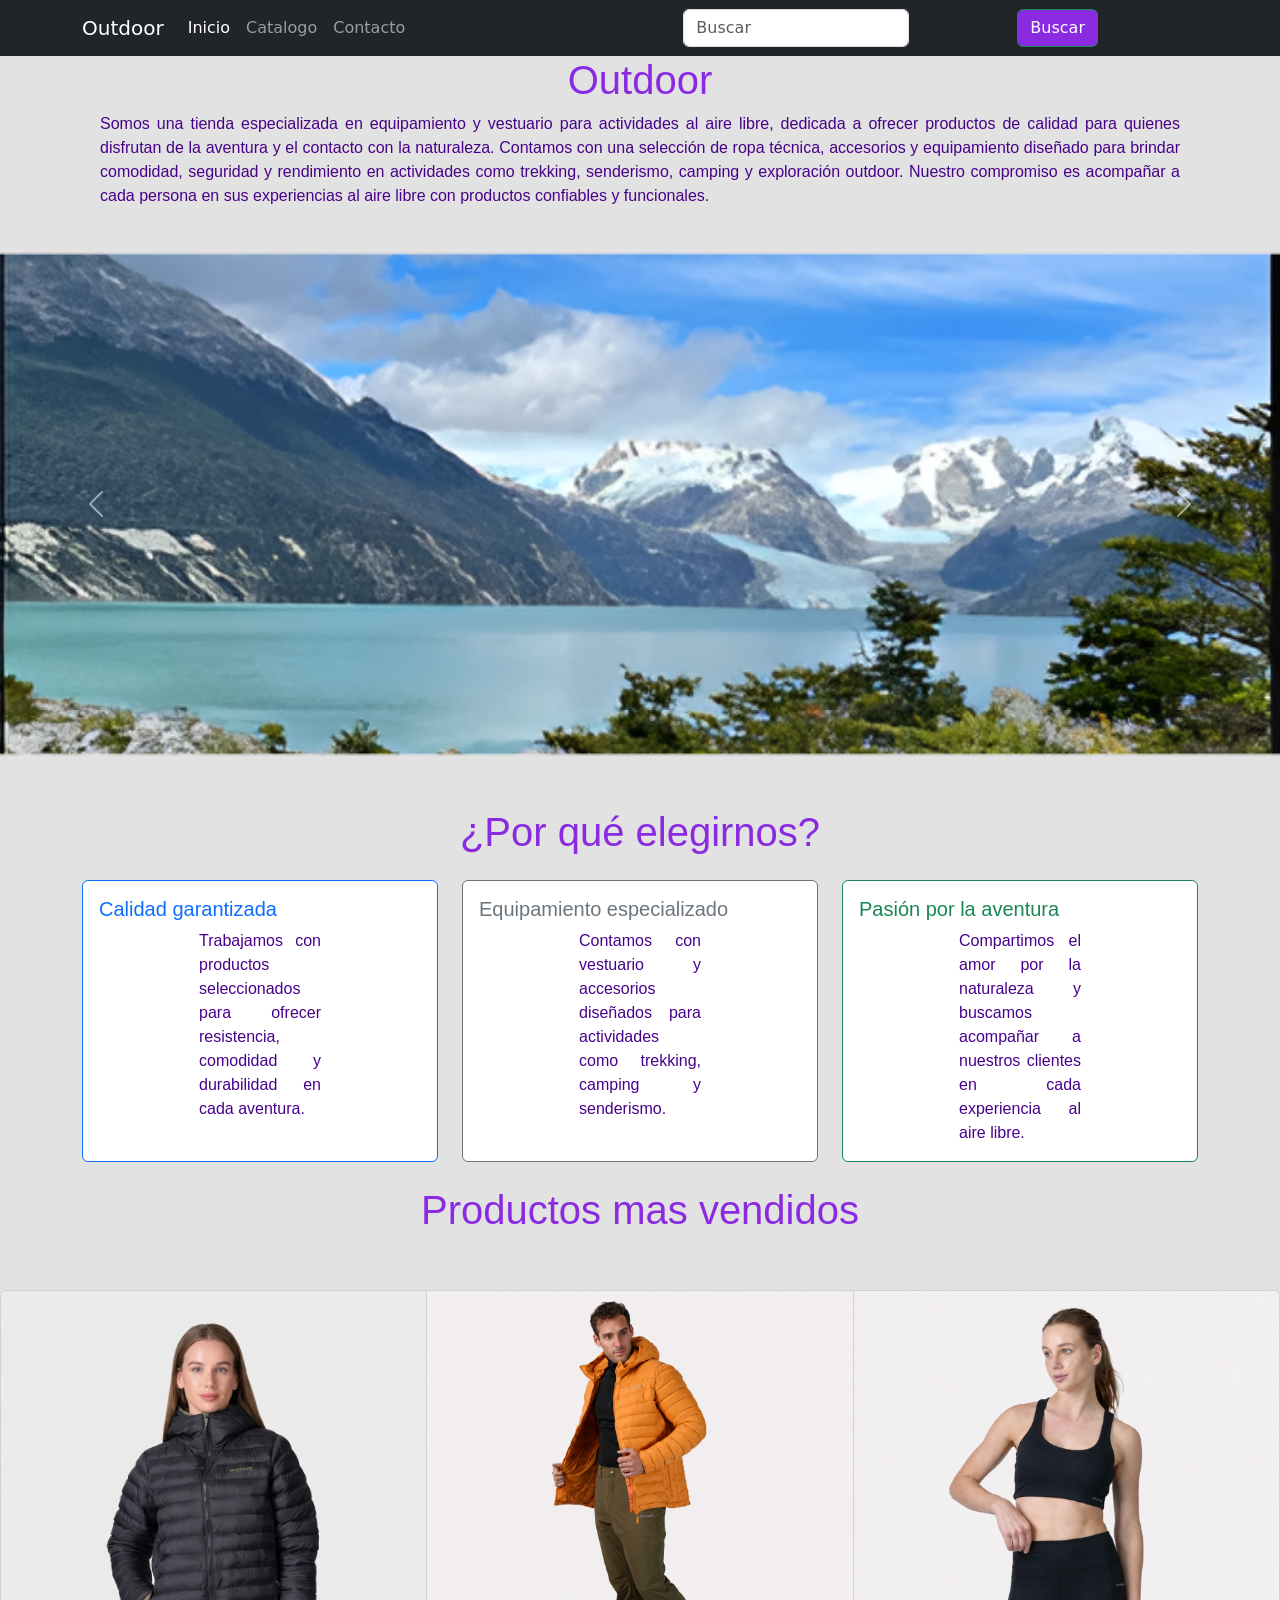
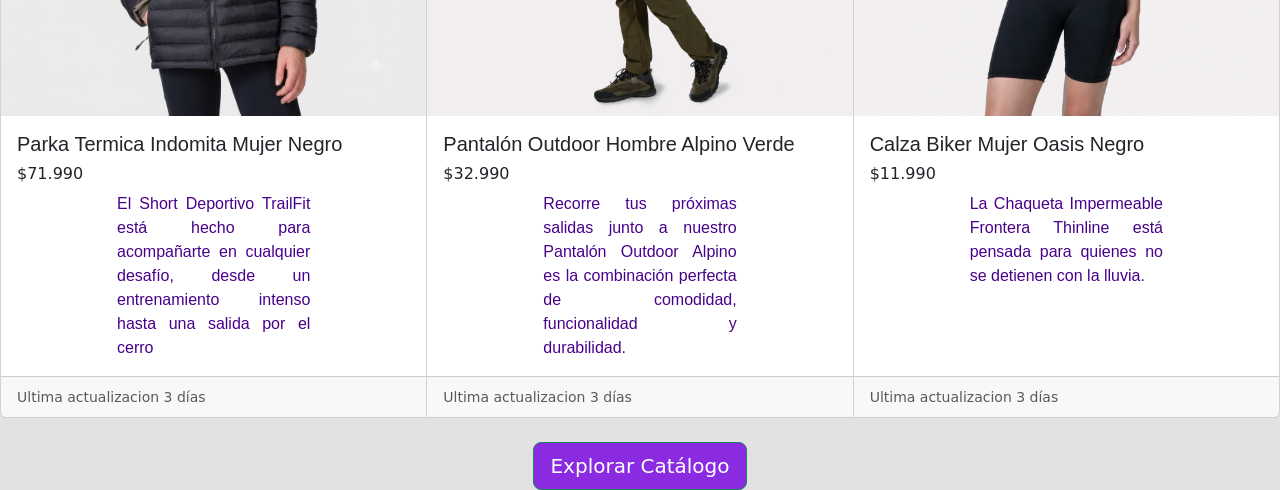
<file: index.html>
<!DOCTYPE html>
<html lang="en">
<head>
    <meta charset="UTF-8">
    <meta name="viewport" content="width=device-width, initial-scale=1.0">
    <title>Inicio</title>
    <link href="https://cdn.jsdelivr.net/npm/bootstrap@5.3.8/dist/css/bootstrap.min.css" rel="stylesheet" integrity="sha384-sRIl4kxILFvY47J16cr9ZwB07vP4J8+LH7qKQnuqkuIAvNWLzeN8tE5YBujZqJLB" crossorigin="anonymous">
    <link rel="stylesheet" href="index.css">
</head>
<body>
    <header>
        <nav class="navbar navbar-expand-lg navbar-dark bg-dark">
            <div class="container">
                <a class="navbar-brand" href="inicio.html">Outdoor </a>
                <button class="navbar-toggler" type="button" data-bs-toggle="collapse" data-bs-target="#menu">
                    <span class="navbar-toggler-icon"></span>
                </button>
                <div class="collapse navbar-collapse" id="menu">
                    <ul class="navbar-nav">
                        <li class="nav-item">
                            <a class="nav-link active" href="index.html">Inicio</a>
                        </li>
                        <li class="nav-item">
                            <a class="nav-link" href="catalogo.html">Catalogo</a>
                        </li>
                        <li class="nav-item">
                            <a class="nav-link" href="contacto.html">Contacto</a>
                        </li>
                    </ul>
                    <form class="d-flex ms-auto">
                        <input class="form-control me-2" type="search" placeholder="Buscar">
                        <button class="btn btn-success">Buscar</button>
                    </form>
                </div>
            </div>
        </nav>
    </header>
    <main>
        <h1>Outdoor</h1>
        <p>
            Somos una tienda especializada en equipamiento y vestuario para actividades al aire libre, dedicada a ofrecer productos de calidad para quienes 
            disfrutan de la aventura y el contacto con la naturaleza. Contamos con una selección de ropa técnica, accesorios y equipamiento diseñado para brindar 
            comodidad, seguridad y rendimiento en actividades como trekking, senderismo, camping y exploración outdoor. Nuestro compromiso es acompañar a cada persona 
            en sus experiencias al aire libre con productos confiables y funcionales.
        </p>
            <div id="carouselExampleAutoplaying" class="carousel slide" data-bs-ride="carousel">
                <div class="carousel-inner">
                    <div class="carousel-item active">
                        <img src="img-.png" class="d-block w-100" alt="...">
                </div>
                    <div class="carousel-item">
                        <img src="img--.png" class="d-block w-100" alt="...">
                    </div>
                        <div class="carousel-item">
                            <img src="img---.png" class="d-block w-100" alt="...">
                        </div>
                </div>
                    <button class="carousel-control-prev" type="button" data-bs-target="#carouselExampleAutoplaying" data-bs-slide="prev">
                        <span class="carousel-control-prev-icon" aria-hidden="true"></span>
                        <span class="visually-hidden">Previous</span>
                    </button>
                        <button class="carousel-control-next" type="button" data-bs-target="#carouselExampleAutoplaying" data-bs-slide="next">
                        <span class="carousel-control-next-icon" aria-hidden="true"></span>
                        <span class="visually-hidden">Next</span>
                    </button>
            </div>
            <br>
            <h1 class="text-center mb-4">¿Por qué elegirnos?</h1>

<div class="container">
    <div class="row justify-content-center g-4">
        <div class="col-md-4">
            <div class="card border-primary h-100">
                <div class="card-body text-primary">
                    <h5 class="card-title">Calidad garantizada</h5>
                    <p class="card-text">
                        Trabajamos con productos seleccionados para ofrecer resistencia, comodidad y durabilidad en cada aventura.
                    </p>
                </div>
            </div>
        </div>
        <div class="col-md-4">
            <div class="card border-secondary h-100">
                <div class="card-body text-secondary">
                    <h5 class="card-title">Equipamiento especializado</h5>
                    <p class="card-text">
                        Contamos con vestuario y accesorios diseñados para actividades como trekking, camping y senderismo.
                    </p>
                </div>
            </div>
        </div>
        <div class="col-md-4">
            <div class="card border-success h-100">
                <div class="card-body text-success">
                    <h5 class="card-title">Pasión por la aventura</h5>
                    <p class="card-text">
                        Compartimos el amor por la naturaleza y buscamos acompañar a nuestros clientes en cada experiencia al aire libre.
                    </p>
                </div>
            </div>
        </div>
    </div>
</div>
<br>
<h1>Productos mas vendidos</h1>
<br>
<br>
           <section>
        <div class="card-group">
            <div class="card">
              <img src="m3.jpg" class="card-img-top" alt="...">
              <div class="card-body">
                <h5 class="card-title">Parka Termica Indomita Mujer Negro</h5>
                <h6>$71.990</h6>
                <p class="card-text">El Short Deportivo TrailFit está hecho para acompañarte en cualquier desafío, desde un entrenamiento intenso hasta una salida por el cerro</p>
            </div>
              <div class="card-footer">
                <small class="text-body-secondary">Ultima actualizacion 3 días</small>
              </div>
            </div>
            <div class="card">
              <img src="h5.png" class="card-img-top" alt="...">
              <div class="card-body">
                <h5 class="card-title">Pantalón Outdoor Hombre Alpino Verde</h5>
                <h6>$32.990</h6>
                <p class="card-text">Recorre tus próximas salidas junto a nuestro Pantalón Outdoor Alpino es la combinación perfecta de comodidad, funcionalidad y durabilidad.</p>
              </div>
              <div class="card-footer">
                <small class="text-body-secondary">Ultima actualizacion 3 días</small>
              </div>
            </div>
            <div class="card">
              <img src="m5.png" class="card-img-top" alt="...">
              <div class="card-body">
                <h5 class="card-title">Calza Biker Mujer Oasis Negro</h5>
                <h6>$11.990</h6>
                <p class="card-text">La Chaqueta Impermeable Frontera Thinline está pensada para quienes no se detienen con la lluvia.</p>
              </div>
              <div class="card-footer">
                <small class="text-body-secondary">Ultima actualizacion 3 días</small>
              </div>
            </div>
          </div>
          <div class="text-center mt-4">
    <a href="catalogo.html" class="btn btn-success btn-lg">Explorar Catálogo</a>
</div>
    </main>
    <script src="https://cdn.jsdelivr.net/npm/bootstrap@5.3.8/dist/js/bootstrap.bundle.min.js"></script>
</body>
</html>
</file>
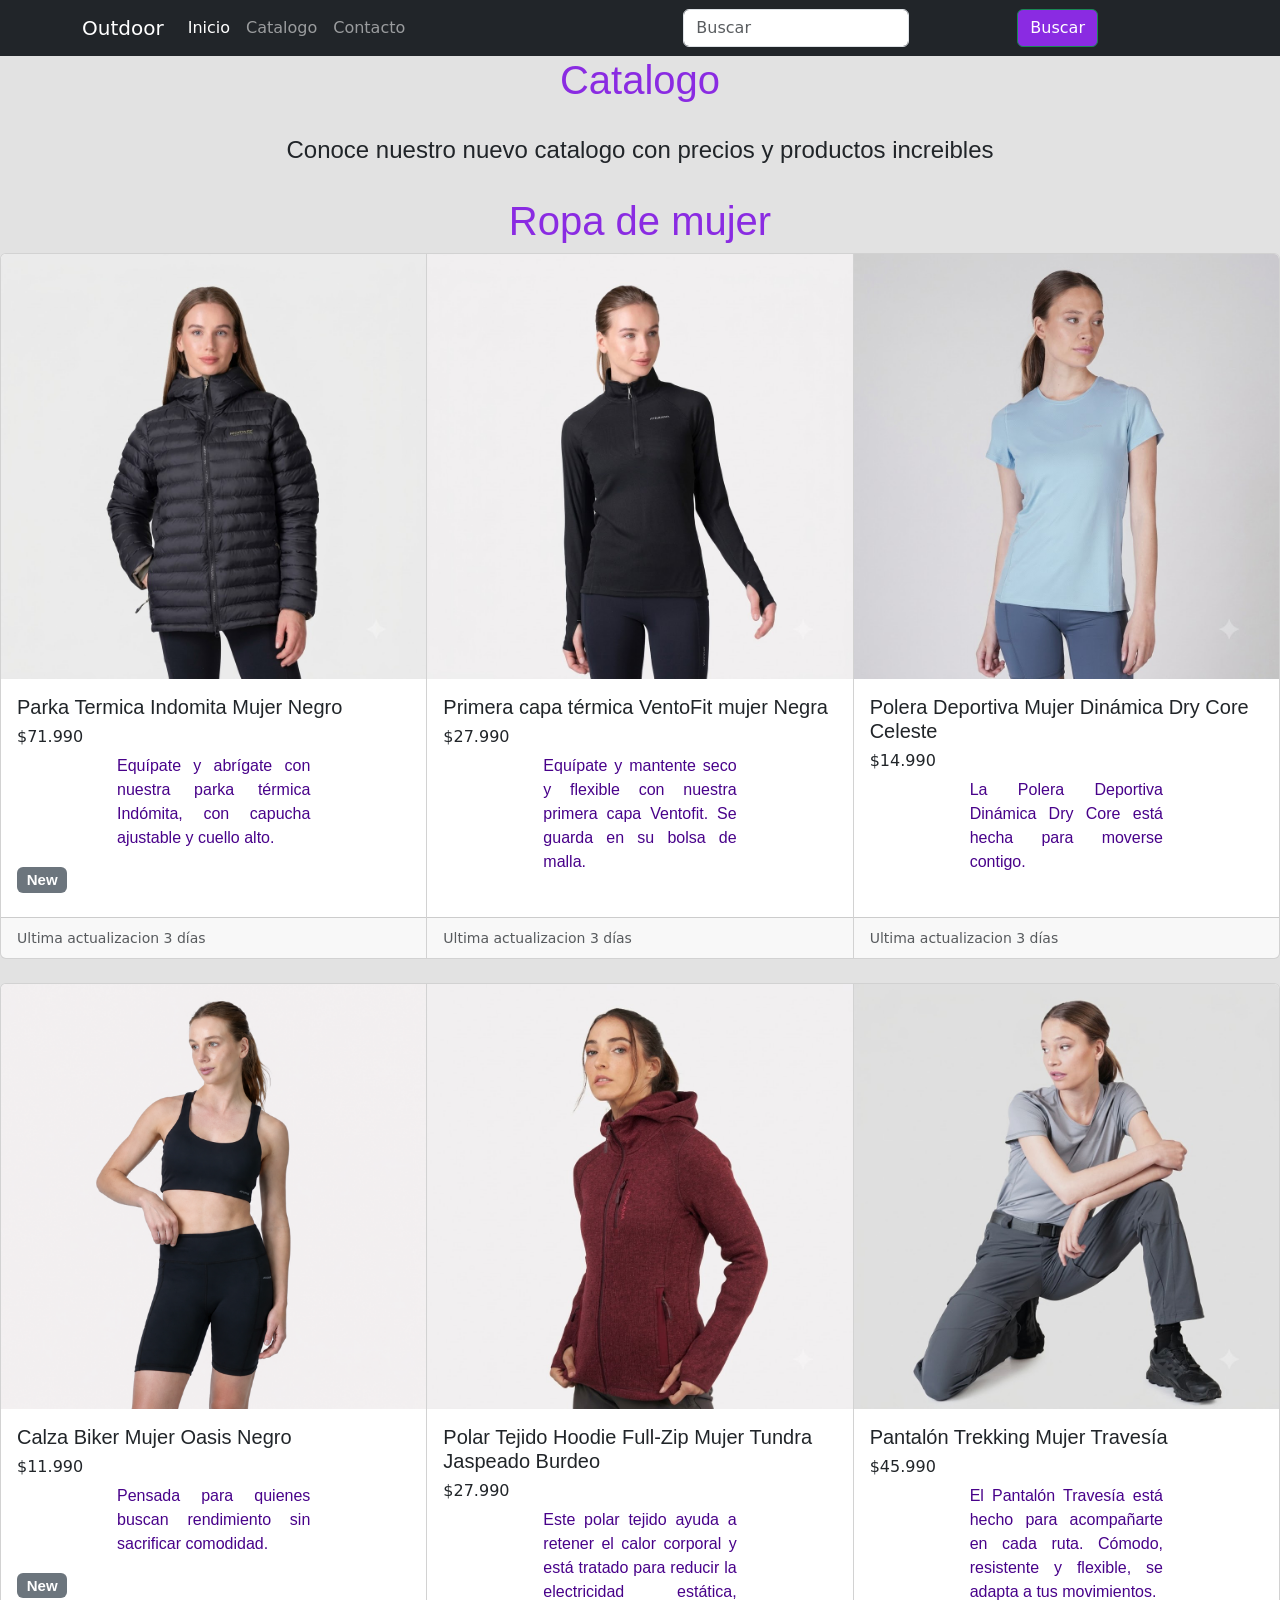
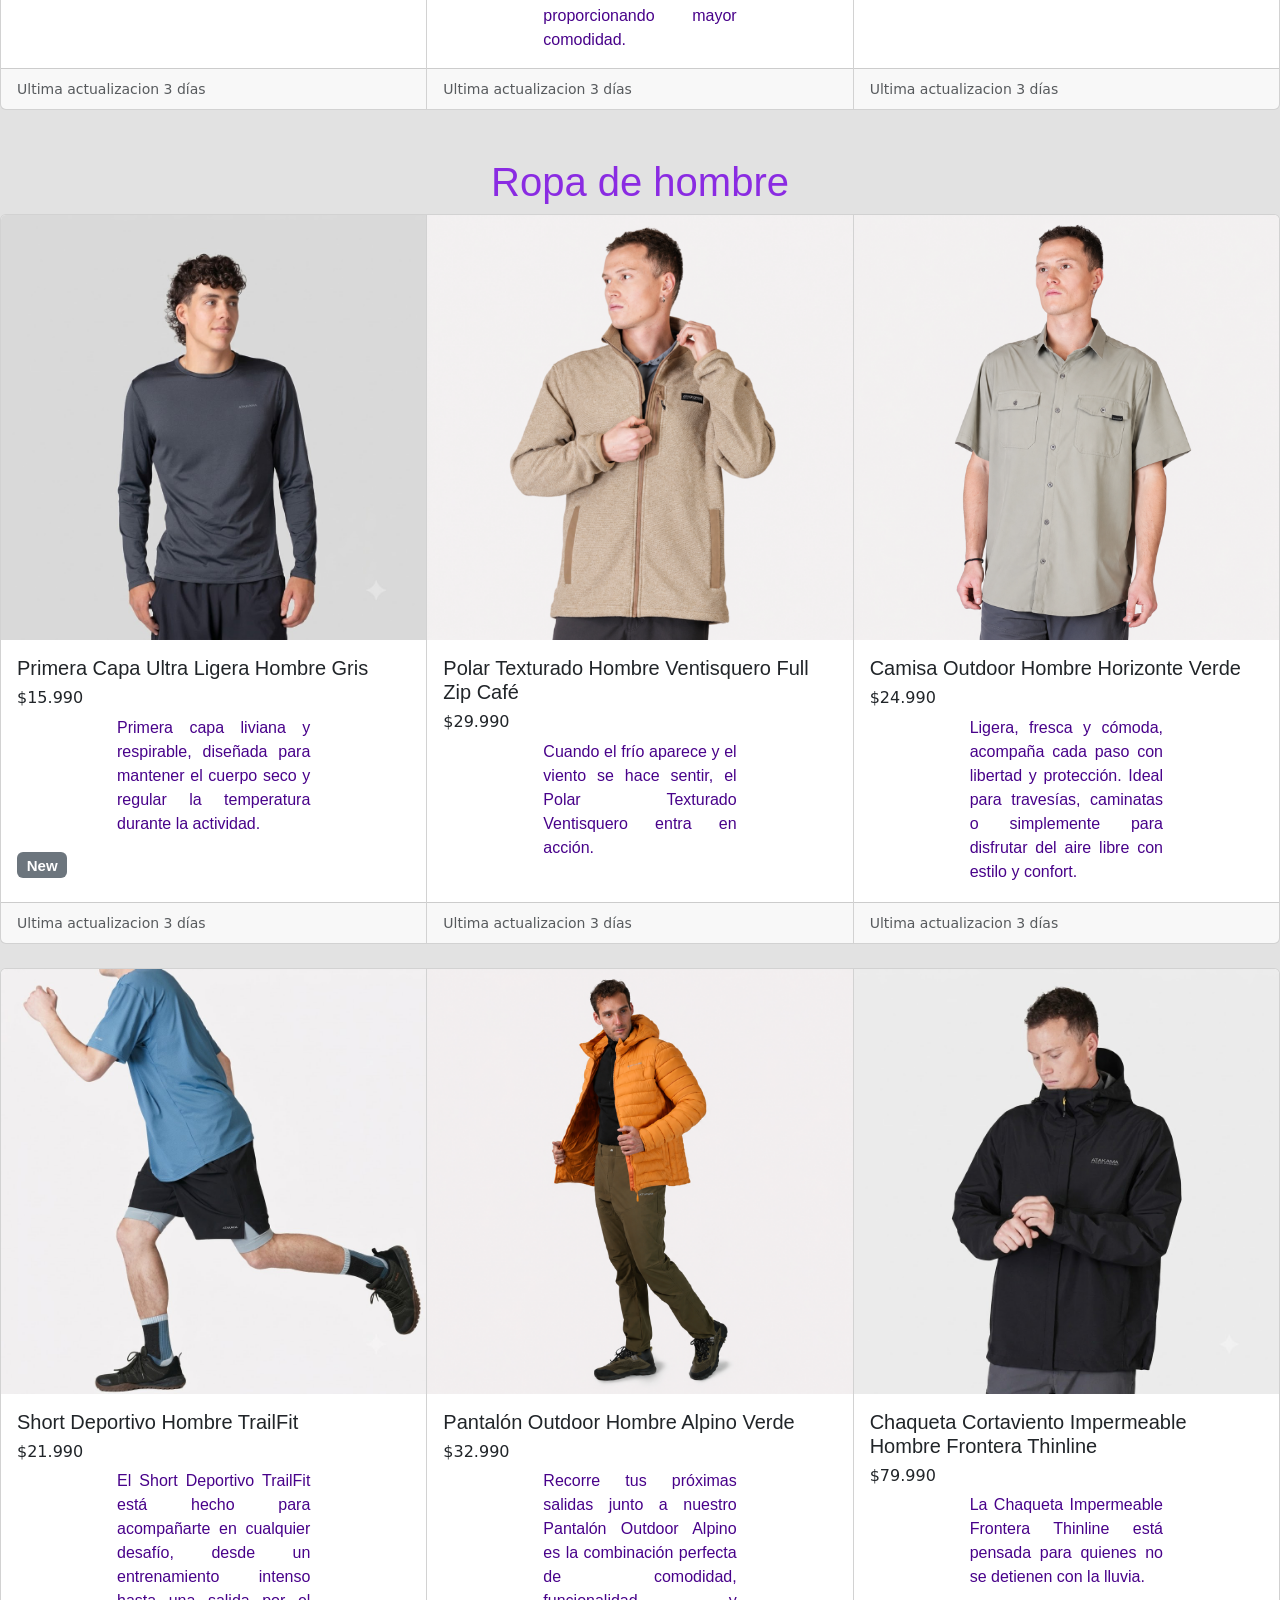
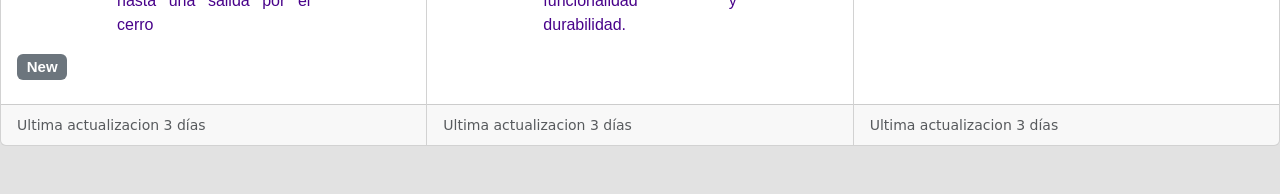
<file: catalogo.html>
<!DOCTYPE html>
<html lang="en">
<head>
    <meta charset="UTF-8">
    <meta name="viewport" content="width=device-width, initial-scale=1.0">
    <title>Inicio</title>
    <link href="https://cdn.jsdelivr.net/npm/bootstrap@5.3.8/dist/css/bootstrap.min.css" rel="stylesheet" integrity="sha384-sRIl4kxILFvY47J16cr9ZwB07vP4J8+LH7qKQnuqkuIAvNWLzeN8tE5YBujZqJLB" crossorigin="anonymous">
    <link rel="stylesheet" href="index.css">
</head>
<body>
    <header>
        <nav class="navbar navbar-expand-lg navbar-dark bg-dark">
            <div class="container">
                <a class="navbar-brand" href="catalogo.html">Outdoor </a>
                <button class="navbar-toggler" type="button" data-bs-toggle="collapse" data-bs-target="#menu">
                    <span class="navbar-toggler-icon"></span>
                </button>
                <div class="collapse navbar-collapse" id="menu">
                    <ul class="navbar-nav">
                        <li class="nav-item">
                            <a class="nav-link active" href="inicio.html">Inicio</a>
                        </li>
                        <li class="nav-item">
                            <a class="nav-link" href="catalogo.html">Catalogo</a>
                        </li>
                        <li class="nav-item">
                            <a class="nav-link" href="contacto.html">Contacto</a>
                        </li>
                    </ul>
                    <form class="d-flex ms-auto">
                        <input class="form-control me-2" type="search" placeholder="Buscar">
                        <button class="btn btn-success">Buscar</button>
                    </form>
                </div>
            </div>
        </nav>
    </header>
    <main>
        <h1>Catalogo</h1>
        <br>
        <h4 id="conoce">
            Conoce nuestro nuevo catalogo con precios y productos increibles
        </h4>
        <br>
        <section>
            <h1> Ropa de mujer</h1>
        <div class="card-group">
            <div class="card">
              <img src="m3.jpg" class="card-img-top" alt="...">
              <div class="card-body">
                <h5 class="card-title">Parka Termica Indomita Mujer Negro</h5>
                <h6>$71.990</h6>
                <p class="card-text">Equípate y abrígate con nuestra parka térmica Indómita, con capucha ajustable y cuello alto.</p>
                <h5> <span class="badge text-bg-secondary">New</span></h5>
            </div>
              <div class="card-footer">
                <small class="text-body-secondary">Ultima actualizacion 3 días</small>
              </div>
            </div>
            <div class="card">
              <img src="m6.jpg" class="card-img-top" alt="...">
              <div class="card-body">
                <h5 class="card-title">Primera capa térmica VentoFit mujer Negra</h5>
                <h6>$27.990</h6>
                <p class="card-text">Equípate y mantente seco y flexible con nuestra primera capa Ventofit. Se guarda en su bolsa de malla.</p>
              </div>
              <div class="card-footer">
                <small class="text-body-secondary">Ultima actualizacion 3 días</small>
              </div>
            </div>
            <div class="card">
              <img src="m1.jpg" class="card-img-top" alt="...">
              <div class="card-body">
                <h5 class="card-title">Polera Deportiva Mujer Dinámica Dry Core Celeste</h5>
                <h6>$14.990</h6>
                <p class="card-text">La Polera Deportiva Dinámica Dry Core está hecha para moverse contigo.</p>
              </div>
              <div class="card-footer">
                <small class="text-body-secondary">Ultima actualizacion 3 días</small>
              </div>
            </div>
          </div>
          <br>
           <section>
        <div class="card-group">
            <div class="card">
              <img src="m5.png" class="card-img-top" alt="...">
              <div class="card-body">
                <h5 class="card-title">Calza Biker Mujer Oasis Negro</h5>
                <h6>$11.990</h6>
                <p class="card-text">Pensada para quienes buscan rendimiento sin sacrificar comodidad.</p>
                <h5> <span class="badge text-bg-secondary">New</span></h5>
            </div>
              <div class="card-footer">
                <small class="text-body-secondary">Ultima actualizacion 3 días</small>
              </div>
            </div>
            <div class="card">
              <img src="m4.jpg" class="card-img-top" alt="...">
              <div class="card-body">
                <h5 class="card-title">Polar Tejido Hoodie Full-Zip Mujer Tundra Jaspeado Burdeo</h5>
                <h6>$27.990</h6>
                <p class="card-text">Este polar tejido ayuda a retener el calor corporal y está tratado para reducir la electricidad estática, proporcionando mayor comodidad.</p>
              </div>
              <div class="card-footer">
                <small class="text-body-secondary">Ultima actualizacion 3 días</small>
              </div>
            </div>
            <div class="card">
              <img src="m2.jpg" class="card-img-top" alt="...">
              <div class="card-body">
                <h5 class="card-title">Pantalón Trekking Mujer Travesía</h5>
                <h6>$45.990</h6>
                <p class="card-text">El Pantalón Travesía está hecho para acompañarte en cada ruta. Cómodo, resistente y flexible, se adapta a tus movimientos.</p>
              </div>
              <div class="card-footer">
                <small class="text-body-secondary">Ultima actualizacion 3 días</small>
              </div>
            </div>
          </div>
          <br>
          <br>
                  <section>
            <h1> Ropa de hombre</h1>
        <div class="card-group">
            <div class="card">
              <img src="h2.jpg" class="card-img-top" alt="...">
              <div class="card-body">
                <h5 class="card-title">Primera Capa Ultra Ligera Hombre Gris</h5>
                <h6>$15.990</h6>
                <p class="card-text">Primera capa liviana y respirable, diseñada para mantener el cuerpo seco y regular la temperatura durante la actividad.</p>
                <h5> <span class="badge text-bg-secondary">New</span></h5>
            </div>
              <div class="card-footer">
                <small class="text-body-secondary">Ultima actualizacion 3 días</small>
              </div>
            </div>
            <div class="card">
              <img src="h1.png" class="card-img-top" alt="...">
              <div class="card-body">
                <h5 class="card-title">Polar Texturado Hombre Ventisquero Full Zip Café</h5>
                <h6>$29.990</h6>
                <p class="card-text">Cuando el frío aparece y el viento se hace sentir, el Polar Texturado Ventisquero entra en acción.</p>
              </div>
              <div class="card-footer">
                <small class="text-body-secondary">Ultima actualizacion 3 días</small>
              </div>
            </div>
            <div class="card">
              <img src="h3.png" class="card-img-top" alt="...">
              <div class="card-body">
                <h5 class="card-title">Camisa Outdoor Hombre Horizonte Verde</h5>
                <h6>$24.990</h6>
                <p class="card-text">Ligera, fresca y cómoda, acompaña cada paso con libertad y protección. Ideal para travesías, caminatas o simplemente para disfrutar del aire libre con estilo y confort.</p>
              </div>
              <div class="card-footer">
                <small class="text-body-secondary">Ultima actualizacion 3 días</small>
              </div>
            </div>
          </div>
          <br>
           <section>
        <div class="card-group">
            <div class="card">
              <img src="h4.jpg" class="card-img-top" alt="...">
              <div class="card-body">
                <h5 class="card-title">Short Deportivo Hombre TrailFit</h5>
                <h6>$21.990</h6>
                <p class="card-text">El Short Deportivo TrailFit está hecho para acompañarte en cualquier desafío, desde un entrenamiento intenso hasta una salida por el cerro</p>
                <h5> <span class="badge text-bg-secondary">New</span></h5>
            </div>
              <div class="card-footer">
                <small class="text-body-secondary">Ultima actualizacion 3 días</small>
              </div>
            </div>
            <div class="card">
              <img src="h5.png" class="card-img-top" alt="...">
              <div class="card-body">
                <h5 class="card-title">Pantalón Outdoor Hombre Alpino Verde</h5>
                <h6>$32.990</h6>
                <p class="card-text">Recorre tus próximas salidas junto a nuestro Pantalón Outdoor Alpino es la combinación perfecta de comodidad, funcionalidad y durabilidad.</p>
              </div>
              <div class="card-footer">
                <small class="text-body-secondary">Ultima actualizacion 3 días</small>
              </div>
            </div>
            <div class="card">
              <img src="h6.jpg" class="card-img-top" alt="...">
              <div class="card-body">
                <h5 class="card-title">Chaqueta Cortaviento Impermeable Hombre Frontera Thinline</h5>
                <h6>$79.990</h6>
                <p class="card-text">La Chaqueta Impermeable Frontera Thinline está pensada para quienes no se detienen con la lluvia.</p>
              </div>
              <div class="card-footer">
                <small class="text-body-secondary">Ultima actualizacion 3 días</small>
              </div>
            </div>
          </div>
          <br>
          <br>

          
        </main>
    <script src="https://cdn.jsdelivr.net/npm/bootstrap@5.3.8/dist/js/bootstrap.bundle.min.js"></script>
</body>
</html>
</file>
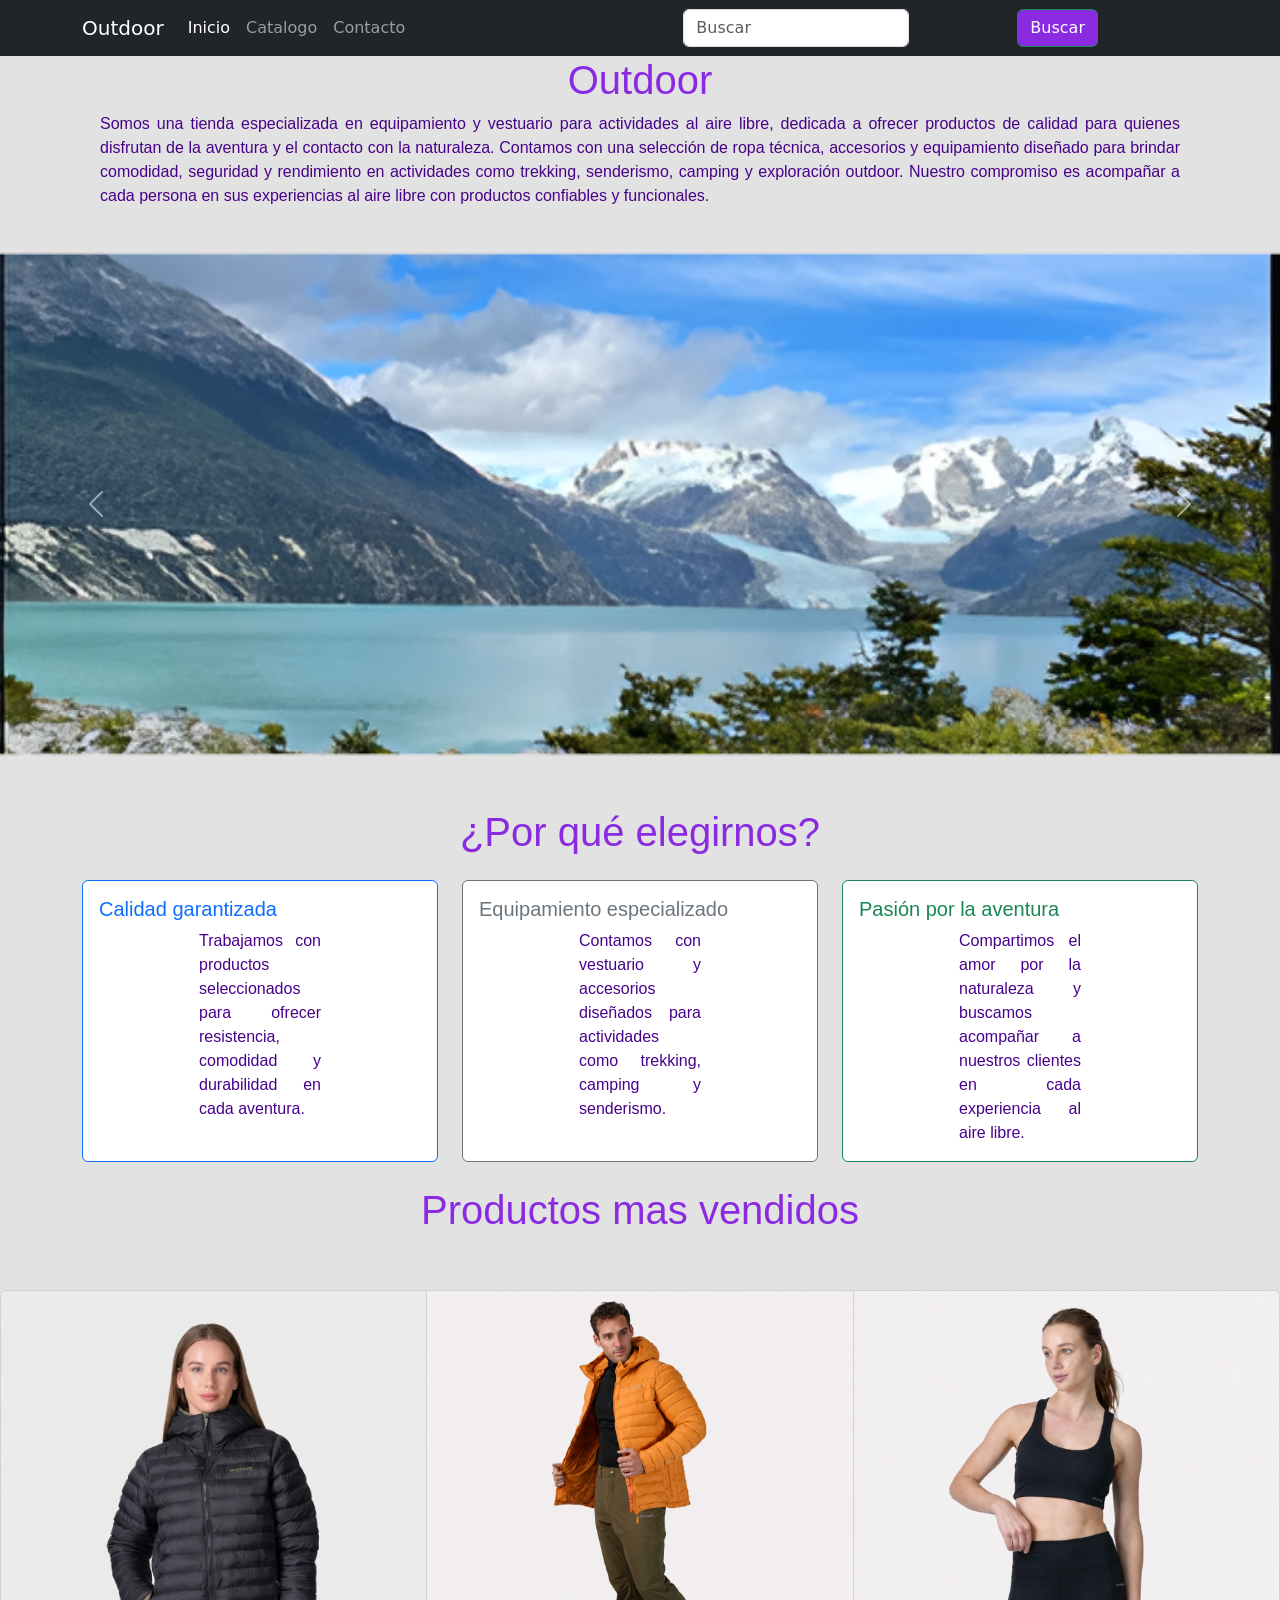
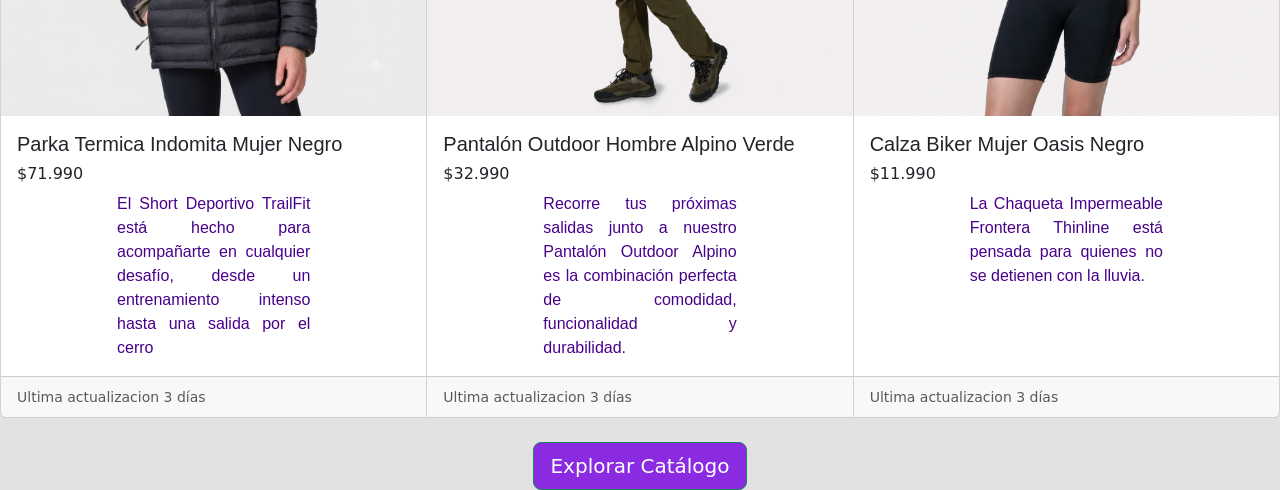
<file: inicio.html>
<!DOCTYPE html>
<html lang="en">
<head>
    <meta charset="UTF-8">
    <meta name="viewport" content="width=device-width, initial-scale=1.0">
    <title>Inicio</title>
    <link href="https://cdn.jsdelivr.net/npm/bootstrap@5.3.8/dist/css/bootstrap.min.css" rel="stylesheet" integrity="sha384-sRIl4kxILFvY47J16cr9ZwB07vP4J8+LH7qKQnuqkuIAvNWLzeN8tE5YBujZqJLB" crossorigin="anonymous">
    <link rel="stylesheet" href="index.css">
</head>
<body>
    <header>
        <nav class="navbar navbar-expand-lg navbar-dark bg-dark">
            <div class="container">
                <a class="navbar-brand" href="inicio.html">Outdoor </a>
                <button class="navbar-toggler" type="button" data-bs-toggle="collapse" data-bs-target="#menu">
                    <span class="navbar-toggler-icon"></span>
                </button>
                <div class="collapse navbar-collapse" id="menu">
                    <ul class="navbar-nav">
                        <li class="nav-item">
                            <a class="nav-link active" href="inicio.html">Inicio</a>
                        </li>
                        <li class="nav-item">
                            <a class="nav-link" href="catalogo.html">Catalogo</a>
                        </li>
                        <li class="nav-item">
                            <a class="nav-link" href="contacto.html">Contacto</a>
                        </li>
                    </ul>
                    <form class="d-flex ms-auto">
                        <input class="form-control me-2" type="search" placeholder="Buscar">
                        <button class="btn btn-success">Buscar</button>
                    </form>
                </div>
            </div>
        </nav>
    </header>
    <main>
        <h1>Outdoor</h1>
        <p>
            Somos una tienda especializada en equipamiento y vestuario para actividades al aire libre, dedicada a ofrecer productos de calidad para quienes 
            disfrutan de la aventura y el contacto con la naturaleza. Contamos con una selección de ropa técnica, accesorios y equipamiento diseñado para brindar 
            comodidad, seguridad y rendimiento en actividades como trekking, senderismo, camping y exploración outdoor. Nuestro compromiso es acompañar a cada persona 
            en sus experiencias al aire libre con productos confiables y funcionales.
        </p>
            <div id="carouselExampleAutoplaying" class="carousel slide" data-bs-ride="carousel">
                <div class="carousel-inner">
                    <div class="carousel-item active">
                        <img src="img-.png" class="d-block w-100" alt="...">
                </div>
                    <div class="carousel-item">
                        <img src="img--.png" class="d-block w-100" alt="...">
                    </div>
                        <div class="carousel-item">
                            <img src="img---.png" class="d-block w-100" alt="...">
                        </div>
                </div>
                    <button class="carousel-control-prev" type="button" data-bs-target="#carouselExampleAutoplaying" data-bs-slide="prev">
                        <span class="carousel-control-prev-icon" aria-hidden="true"></span>
                        <span class="visually-hidden">Previous</span>
                    </button>
                        <button class="carousel-control-next" type="button" data-bs-target="#carouselExampleAutoplaying" data-bs-slide="next">
                        <span class="carousel-control-next-icon" aria-hidden="true"></span>
                        <span class="visually-hidden">Next</span>
                    </button>
            </div>
            <br>
            <h1 class="text-center mb-4">¿Por qué elegirnos?</h1>

<div class="container">
    <div class="row justify-content-center g-4">
        <div class="col-md-4">
            <div class="card border-primary h-100">
                <div class="card-body text-primary">
                    <h5 class="card-title">Calidad garantizada</h5>
                    <p class="card-text">
                        Trabajamos con productos seleccionados para ofrecer resistencia, comodidad y durabilidad en cada aventura.
                    </p>
                </div>
            </div>
        </div>
        <div class="col-md-4">
            <div class="card border-secondary h-100">
                <div class="card-body text-secondary">
                    <h5 class="card-title">Equipamiento especializado</h5>
                    <p class="card-text">
                        Contamos con vestuario y accesorios diseñados para actividades como trekking, camping y senderismo.
                    </p>
                </div>
            </div>
        </div>
        <div class="col-md-4">
            <div class="card border-success h-100">
                <div class="card-body text-success">
                    <h5 class="card-title">Pasión por la aventura</h5>
                    <p class="card-text">
                        Compartimos el amor por la naturaleza y buscamos acompañar a nuestros clientes en cada experiencia al aire libre.
                    </p>
                </div>
            </div>
        </div>
    </div>
</div>
<br>
<h1>Productos mas vendidos</h1>
<br>
<br>
           <section>
        <div class="card-group">
            <div class="card">
              <img src="m3.jpg" class="card-img-top" alt="...">
              <div class="card-body">
                <h5 class="card-title">Parka Termica Indomita Mujer Negro</h5>
                <h6>$71.990</h6>
                <p class="card-text">El Short Deportivo TrailFit está hecho para acompañarte en cualquier desafío, desde un entrenamiento intenso hasta una salida por el cerro</p>
            </div>
              <div class="card-footer">
                <small class="text-body-secondary">Ultima actualizacion 3 días</small>
              </div>
            </div>
            <div class="card">
              <img src="h5.png" class="card-img-top" alt="...">
              <div class="card-body">
                <h5 class="card-title">Pantalón Outdoor Hombre Alpino Verde</h5>
                <h6>$32.990</h6>
                <p class="card-text">Recorre tus próximas salidas junto a nuestro Pantalón Outdoor Alpino es la combinación perfecta de comodidad, funcionalidad y durabilidad.</p>
              </div>
              <div class="card-footer">
                <small class="text-body-secondary">Ultima actualizacion 3 días</small>
              </div>
            </div>
            <div class="card">
              <img src="m5.png" class="card-img-top" alt="...">
              <div class="card-body">
                <h5 class="card-title">Calza Biker Mujer Oasis Negro</h5>
                <h6>$11.990</h6>
                <p class="card-text">La Chaqueta Impermeable Frontera Thinline está pensada para quienes no se detienen con la lluvia.</p>
              </div>
              <div class="card-footer">
                <small class="text-body-secondary">Ultima actualizacion 3 días</small>
              </div>
            </div>
          </div>
          <div class="text-center mt-4">
    <a href="catalogo.html" class="btn btn-success btn-lg">Explorar Catálogo</a>
</div>
    </main>
    <script src="https://cdn.jsdelivr.net/npm/bootstrap@5.3.8/dist/js/bootstrap.bundle.min.js"></script>
</body>
</html>
</file>
<file: index.css>
body{
    background-color: rgb(226, 226, 226);
}
.carousel-item img {
    height: 500px;
    width: 100%;
    object-fit: cover;
    margin: 30px auto;
}
h1{
    text-align: center;
}
p{
    margin-left: 100px;
    margin-right: 100px;
    text-align: justify;
    font-family: 'Segoe UI', Tahoma, Geneva, Verdana, sans-serif;
    color: rgb(72, 2, 138);
}
.tarjetas{
    display: flex;
    justify-content: center;
    gap: 20px;
    flex-wrap: wrap;
}
#conoce{
    text-align: center;
    font-family: 'Franklin Gothic Medium', 'Arial Narrow', Arial, sans-serif;
}
.btn{
background-color: blueviolet;
    margin-left: 100px;
    margin-right: 100px;

}
h1{
    font-family: 'Franklin Gothic Medium', 'Arial Narrow', Arial, sans-serif;
    color: blueviolet;
}
p{
    font-family: 'Segoe UI', Tahoma, Geneva, Verdana, sans-serif;
}
h5{
    font-family: 'Franklin Gothic Medium', 'Arial Narrow', Arial, sans-serif;
    color: blueviolet;
}
.mb-3{
    margin-left: 100px;
    margin-right: 100px;
    text-align: justify;
    font-family: 'Segoe UI', Tahoma, Geneva, Verdana, sans-serif;
    color: rgb(72, 2, 138);

}
</file>
